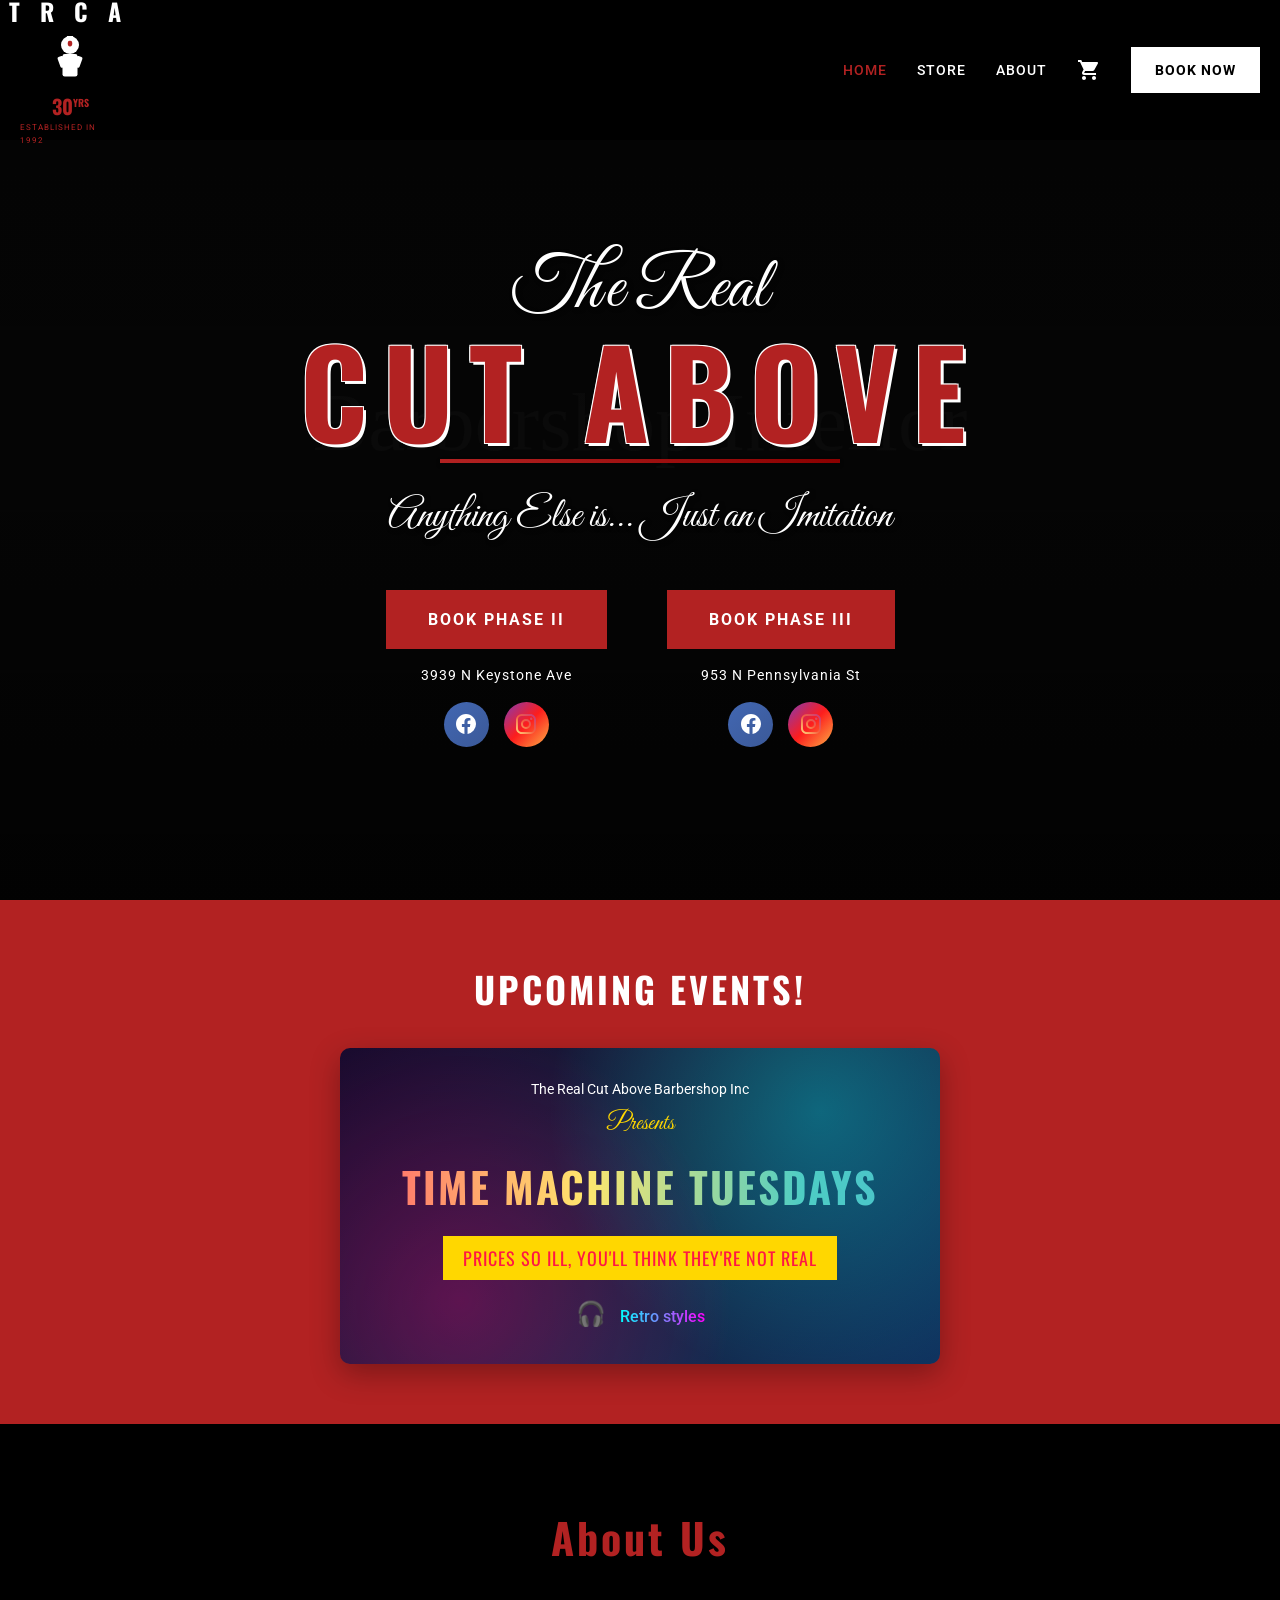
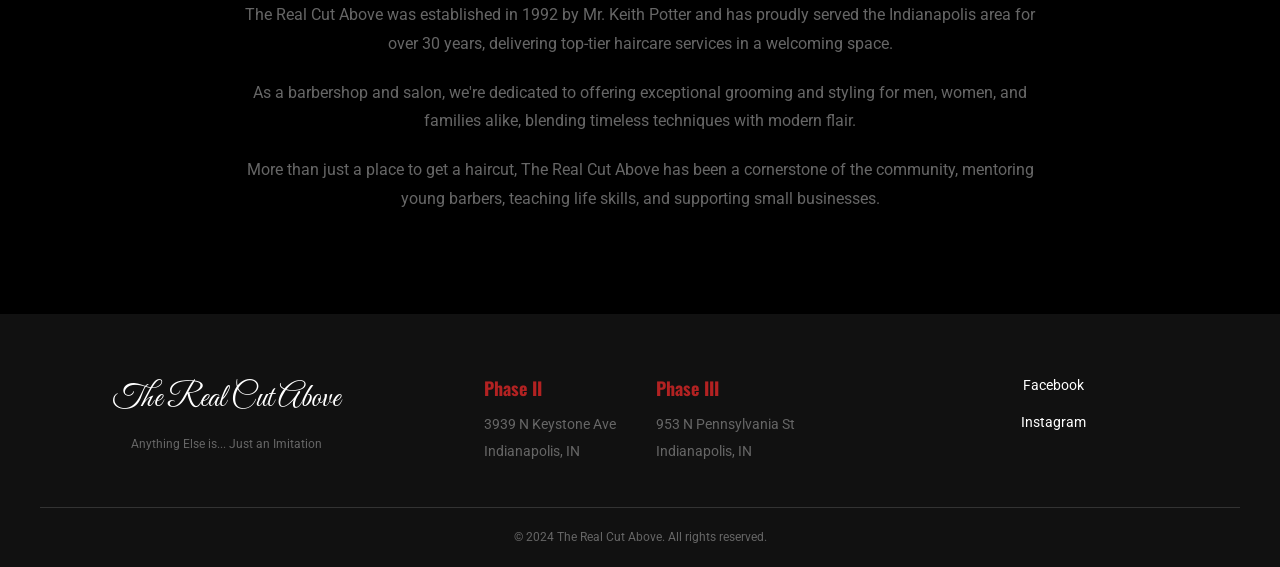
<file: barbershop-website/index.html>
<!DOCTYPE html>
<html lang="en">
<head>
    <meta charset="UTF-8">
    <meta name="viewport" content="width=device-width, initial-scale=1.0">
    <title>The Real Cut Above - Anything Else is Just an Imitation</title>
    <link rel="stylesheet" href="styles.css">
    <link rel="preconnect" href="https://fonts.googleapis.com">
    <link rel="preconnect" href="https://fonts.gstatic.com" crossorigin>
    <link href="https://fonts.googleapis.com/css2?family=Great+Vibes&family=Oswald:wght@400;700&family=Roboto:wght@400;500;700&display=swap" rel="stylesheet">
</head>
<body>
    <!-- Header -->
    <header class="header">
        <div class="header-container">
            <div class="logo">
                <div class="logo-badge">
                    <div class="logo-text">TR<span class="logo-spacer"></span>CA</div>
                    <div class="logo-icon">
                        <svg viewBox="0 0 60 80" class="barber-icon">
                            <circle cx="30" cy="20" r="12" fill="white"/>
                            <rect x="20" y="32" width="20" height="30" rx="3" fill="white"/>
                            <rect x="15" y="35" width="8" height="15" rx="2" fill="white" transform="rotate(-20 19 42)"/>
                            <rect x="37" y="35" width="8" height="15" rx="2" fill="white" transform="rotate(20 41 42)"/>
                            <ellipse cx="30" cy="18" rx="3" ry="4" fill="#B22222"/>
                            <rect x="26" y="8" width="8" height="6" fill="white"/>
                        </svg>
                    </div>
                    <div class="logo-30">30<span class="logo-years">YRS</span></div>
                    <div class="logo-established">Established in 1992</div>
                </div>
            </div>
            <nav class="nav">
                <ul class="nav-links">
                    <li><a href="#" class="active">HOME</a></li>
                    <li><a href="#">STORE</a></li>
                    <li><a href="#">ABOUT</a></li>
                </ul>
                <a href="#" class="cart-icon">
                    <svg viewBox="0 0 24 24" fill="white" width="24" height="24">
                        <path d="M7 18c-1.1 0-1.99.9-1.99 2S5.9 22 7 22s2-.9 2-2-.9-2-2-2zM1 2v2h2l3.6 7.59-1.35 2.45c-.16.28-.25.61-.25.96 0 1.1.9 2 2 2h12v-2H7.42c-.14 0-.25-.11-.25-.25l.03-.12.9-1.63h7.45c.75 0 1.41-.41 1.75-1.03l3.58-6.49c.08-.14.12-.31.12-.48 0-.55-.45-1-1-1H5.21l-.94-2H1zm16 16c-1.1 0-1.99.9-1.99 2s.89 2 1.99 2 2-.9 2-2-.9-2-2-2z"/>
                    </svg>
                </a>
                <a href="#" class="book-now-btn">BOOK NOW</a>
            </nav>
            <button class="mobile-menu-btn">
                <span></span>
                <span></span>
                <span></span>
            </button>
        </div>
    </header>

    <!-- Hero Section -->
    <section class="hero">
        <div class="hero-overlay"></div>
        <div class="hero-content">
            <h2 class="hero-subtitle">The Real</h2>
            <h1 class="hero-title">CUT ABOVE</h1>
            <div class="hero-underline"></div>
            <p class="hero-tagline">Anything Else is... Just an Imitation</p>

            <div class="locations">
                <div class="location">
                    <a href="#" class="book-btn">BOOK PHASE II</a>
                    <p class="address">3939 N Keystone Ave</p>
                    <div class="social-icons">
                        <a href="#" class="social-icon facebook">
                            <svg viewBox="0 0 24 24" fill="white" width="24" height="24">
                                <path d="M12 2.04C6.5 2.04 2 6.53 2 12.06C2 17.06 5.66 21.21 10.44 21.96V14.96H7.9V12.06H10.44V9.85C10.44 7.34 11.93 5.96 14.22 5.96C15.31 5.96 16.45 6.15 16.45 6.15V8.62H15.19C13.95 8.62 13.56 9.39 13.56 10.18V12.06H16.34L15.89 14.96H13.56V21.96A10 10 0 0 0 22 12.06C22 6.53 17.5 2.04 12 2.04Z"/>
                            </svg>
                        </a>
                        <a href="#" class="social-icon instagram">
                            <svg viewBox="0 0 24 24" fill="url(#instagram-gradient)" width="24" height="24">
                                <defs>
                                    <linearGradient id="instagram-gradient" x1="0%" y1="100%" x2="100%" y2="0%">
                                        <stop offset="0%" style="stop-color:#FFDC80"/>
                                        <stop offset="50%" style="stop-color:#F56040"/>
                                        <stop offset="100%" style="stop-color:#C13584"/>
                                    </linearGradient>
                                </defs>
                                <path d="M7.8,2H16.2C19.4,2 22,4.6 22,7.8V16.2A5.8,5.8 0 0,1 16.2,22H7.8C4.6,22 2,19.4 2,16.2V7.8A5.8,5.8 0 0,1 7.8,2M7.6,4A3.6,3.6 0 0,0 4,7.6V16.4C4,18.39 5.61,20 7.6,20H16.4A3.6,3.6 0 0,0 20,16.4V7.6C20,5.61 18.39,4 16.4,4H7.6M17.25,5.5A1.25,1.25 0 0,1 18.5,6.75A1.25,1.25 0 0,1 17.25,8A1.25,1.25 0 0,1 16,6.75A1.25,1.25 0 0,1 17.25,5.5M12,7A5,5 0 0,1 17,12A5,5 0 0,1 12,17A5,5 0 0,1 7,12A5,5 0 0,1 12,7M12,9A3,3 0 0,0 9,12A3,3 0 0,0 12,15A3,3 0 0,0 15,12A3,3 0 0,0 12,9Z"/>
                            </svg>
                        </a>
                    </div>
                </div>
                <div class="location">
                    <a href="#" class="book-btn">BOOK PHASE III</a>
                    <p class="address">953 N Pennsylvania St</p>
                    <div class="social-icons">
                        <a href="#" class="social-icon facebook">
                            <svg viewBox="0 0 24 24" fill="white" width="24" height="24">
                                <path d="M12 2.04C6.5 2.04 2 6.53 2 12.06C2 17.06 5.66 21.21 10.44 21.96V14.96H7.9V12.06H10.44V9.85C10.44 7.34 11.93 5.96 14.22 5.96C15.31 5.96 16.45 6.15 16.45 6.15V8.62H15.19C13.95 8.62 13.56 9.39 13.56 10.18V12.06H16.34L15.89 14.96H13.56V21.96A10 10 0 0 0 22 12.06C22 6.53 17.5 2.04 12 2.04Z"/>
                            </svg>
                        </a>
                        <a href="#" class="social-icon instagram">
                            <svg viewBox="0 0 24 24" fill="url(#instagram-gradient2)" width="24" height="24">
                                <defs>
                                    <linearGradient id="instagram-gradient2" x1="0%" y1="100%" x2="100%" y2="0%">
                                        <stop offset="0%" style="stop-color:#FFDC80"/>
                                        <stop offset="50%" style="stop-color:#F56040"/>
                                        <stop offset="100%" style="stop-color:#C13584"/>
                                    </linearGradient>
                                </defs>
                                <path d="M7.8,2H16.2C19.4,2 22,4.6 22,7.8V16.2A5.8,5.8 0 0,1 16.2,22H7.8C4.6,22 2,19.4 2,16.2V7.8A5.8,5.8 0 0,1 7.8,2M7.6,4A3.6,3.6 0 0,0 4,7.6V16.4C4,18.39 5.61,20 7.6,20H16.4A3.6,3.6 0 0,0 20,16.4V7.6C20,5.61 18.39,4 16.4,4H7.6M17.25,5.5A1.25,1.25 0 0,1 18.5,6.75A1.25,1.25 0 0,1 17.25,8A1.25,1.25 0 0,1 16,6.75A1.25,1.25 0 0,1 17.25,5.5M12,7A5,5 0 0,1 17,12A5,5 0 0,1 12,17A5,5 0 0,1 7,12A5,5 0 0,1 12,7M12,9A3,3 0 0,0 9,12A3,3 0 0,0 12,15A3,3 0 0,0 15,12A3,3 0 0,0 12,9Z"/>
                            </svg>
                        </a>
                    </div>
                </div>
            </div>
        </div>
    </section>

    <!-- Upcoming Events Section -->
    <section class="events">
        <h2 class="events-title">UPCOMING EVENTS!</h2>
        <div class="event-card">
            <div class="event-header">The Real Cut Above Barbershop Inc</div>
            <div class="event-presents">Presents</div>
            <div class="event-name">TIME MACHINE TUESDAYS</div>
            <div class="event-tagline">PRICES SO ILL, YOU'LL THINK THEY'RE NOT REAL</div>
            <div class="event-details">
                <span class="event-icon">&#127911;</span>
                <span class="event-style">Retro styles</span>
            </div>
        </div>
    </section>

    <!-- About Section -->
    <section class="about">
        <div class="about-container">
            <h2 class="section-title">About Us</h2>
            <p class="about-text">
                The Real Cut Above was established in 1992 by Mr. Keith Potter and has proudly served
                the Indianapolis area for over 30 years, delivering top-tier haircare services in a
                welcoming space.
            </p>
            <p class="about-text">
                As a barbershop and salon, we're dedicated to offering exceptional grooming and styling
                for men, women, and families alike, blending timeless techniques with modern flair.
            </p>
            <p class="about-text">
                More than just a place to get a haircut, The Real Cut Above has been a cornerstone of
                the community, mentoring young barbers, teaching life skills, and supporting small businesses.
            </p>
        </div>
    </section>

    <!-- Footer -->
    <footer class="footer">
        <div class="footer-container">
            <div class="footer-logo">
                <span class="footer-brand">The Real Cut Above</span>
                <p class="footer-tagline">Anything Else is... Just an Imitation</p>
            </div>
            <div class="footer-locations">
                <div class="footer-location">
                    <h4>Phase II</h4>
                    <p>3939 N Keystone Ave</p>
                    <p>Indianapolis, IN</p>
                </div>
                <div class="footer-location">
                    <h4>Phase III</h4>
                    <p>953 N Pennsylvania St</p>
                    <p>Indianapolis, IN</p>
                </div>
            </div>
            <div class="footer-social">
                <a href="#" class="footer-social-link">Facebook</a>
                <a href="#" class="footer-social-link">Instagram</a>
            </div>
        </div>
        <div class="footer-bottom">
            <p>&copy; 2024 The Real Cut Above. All rights reserved.</p>
        </div>
    </footer>

    <script>
        // Mobile menu toggle
        const mobileMenuBtn = document.querySelector('.mobile-menu-btn');
        const nav = document.querySelector('.nav');

        mobileMenuBtn.addEventListener('click', () => {
            nav.classList.toggle('active');
            mobileMenuBtn.classList.toggle('active');
        });
    </script>
</body>
</html>
</file>
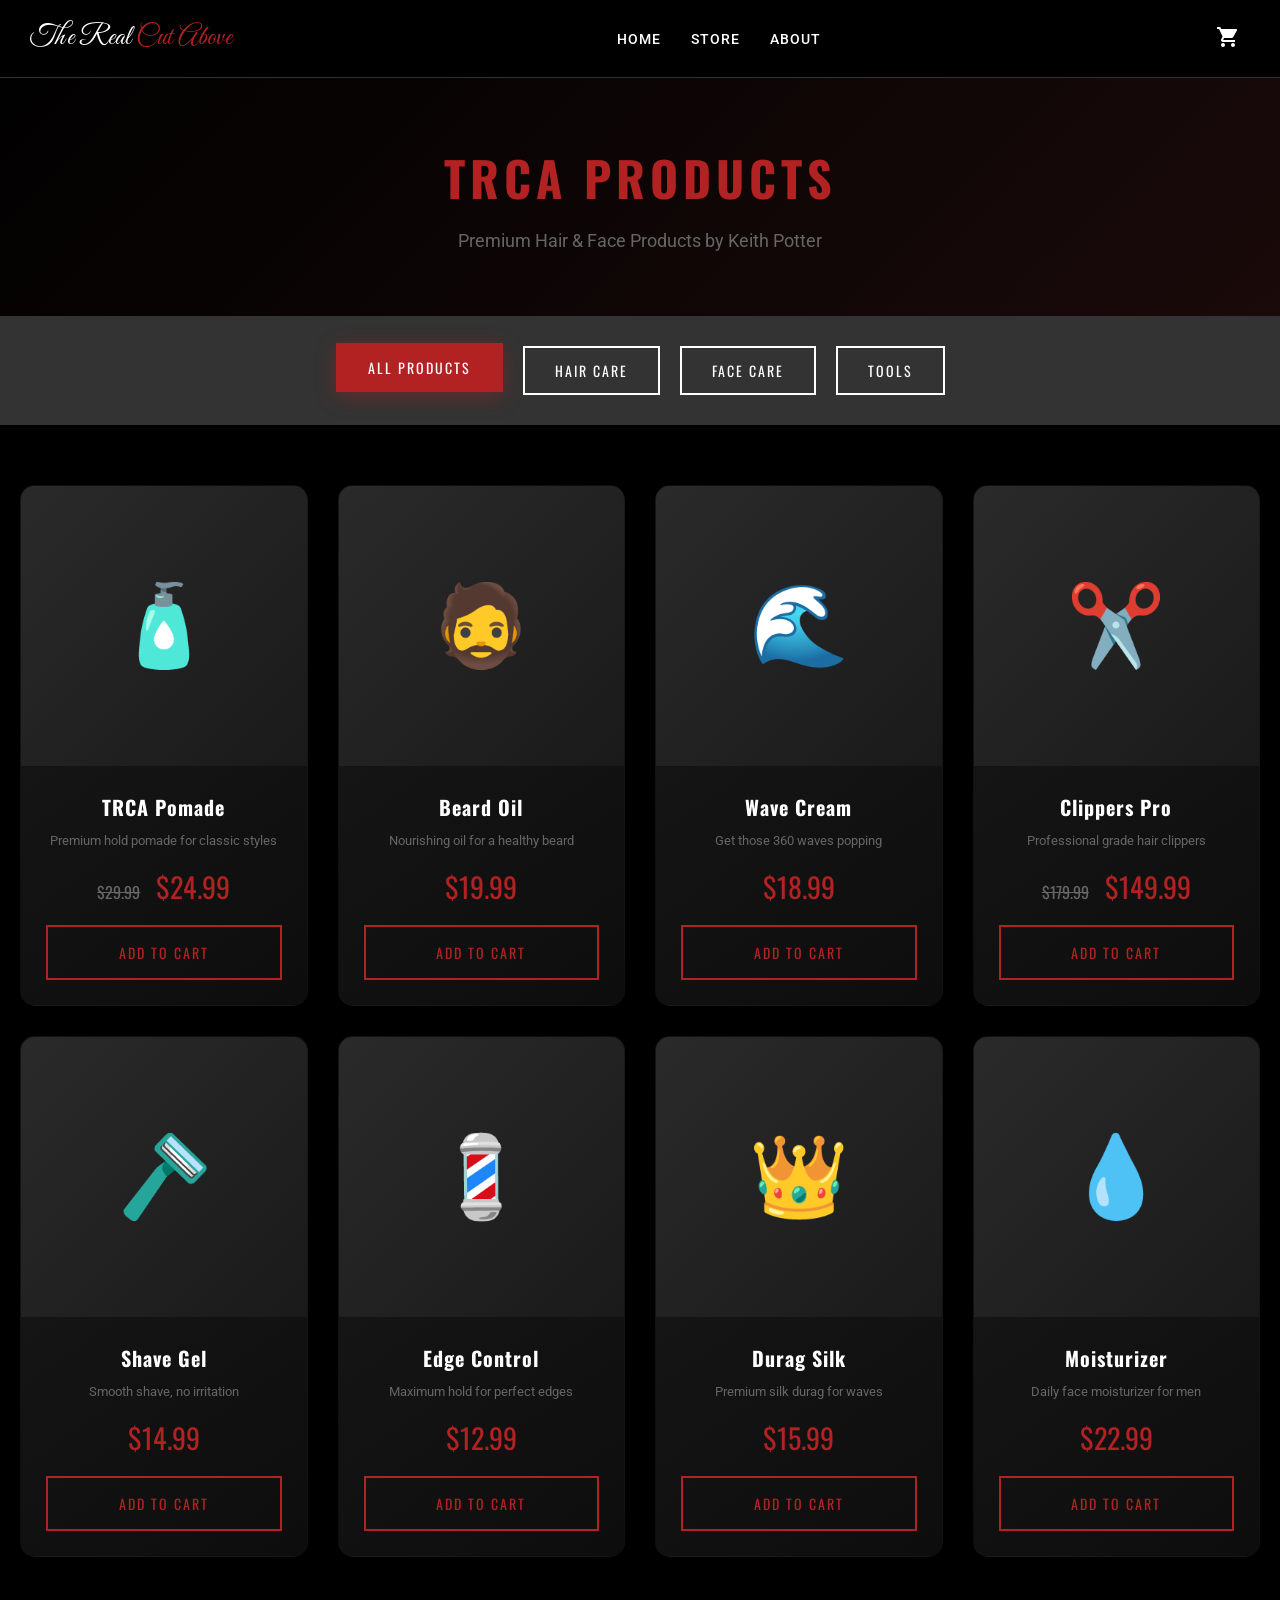
<file: barbershop-website/shop.html>
<!DOCTYPE html>
<html lang="en">
<head>
    <meta charset="UTF-8">
    <meta name="viewport" content="width=device-width, initial-scale=1.0">
    <title>TRCA Products - The Real Cut Above Shop</title>
    <link rel="preconnect" href="https://fonts.googleapis.com">
    <link rel="preconnect" href="https://fonts.gstatic.com" crossorigin>
    <link href="https://fonts.googleapis.com/css2?family=Great+Vibes&family=Oswald:wght@400;700&family=Roboto:wght@400;500;700&display=swap" rel="stylesheet">
    <style>
        * {
            margin: 0;
            padding: 0;
            box-sizing: border-box;
        }

        :root {
            --primary-red: #B22222;
            --dark-red: #8B0000;
            --gold: #D4AF37;
            --black: #000000;
            --white: #FFFFFF;
            --gray: #333333;
            --light-gray: #666666;
        }

        body {
            font-family: 'Roboto', sans-serif;
            background-color: var(--black);
            color: var(--white);
            line-height: 1.6;
            overflow-x: hidden;
        }

        a {
            text-decoration: none;
            color: inherit;
        }

        /* Header */
        .header {
            background-color: var(--black);
            padding: 15px 30px;
            position: fixed;
            top: 0;
            left: 0;
            right: 0;
            z-index: 1000;
            display: flex;
            justify-content: space-between;
            align-items: center;
            border-bottom: 1px solid var(--gray);
        }

        .logo {
            font-family: 'Great Vibes', cursive;
            font-size: 28px;
            color: var(--white);
        }

        .logo span {
            color: var(--primary-red);
        }

        .nav-links {
            display: flex;
            gap: 30px;
            list-style: none;
        }

        .nav-links a {
            font-size: 14px;
            font-weight: 500;
            letter-spacing: 1px;
            transition: color 0.3s;
        }

        .nav-links a:hover {
            color: var(--primary-red);
        }

        .cart-btn {
            position: relative;
            background: none;
            border: none;
            cursor: pointer;
            padding: 10px;
        }

        .cart-btn svg {
            fill: var(--white);
            transition: fill 0.3s;
        }

        .cart-btn:hover svg {
            fill: var(--primary-red);
        }

        .cart-count {
            position: absolute;
            top: 0;
            right: 0;
            background: var(--primary-red);
            color: white;
            font-size: 10px;
            font-weight: bold;
            width: 18px;
            height: 18px;
            border-radius: 50%;
            display: flex;
            align-items: center;
            justify-content: center;
            animation: pulse 0.3s ease;
        }

        @keyframes pulse {
            0% { transform: scale(1); }
            50% { transform: scale(1.3); }
            100% { transform: scale(1); }
        }

        /* Hero Banner */
        .shop-hero {
            padding: 140px 20px 60px;
            text-align: center;
            background: linear-gradient(135deg, var(--black) 0%, #1a0a0a 100%);
        }

        .shop-hero h1 {
            font-family: 'Oswald', sans-serif;
            font-size: 48px;
            color: var(--primary-red);
            letter-spacing: 5px;
            margin-bottom: 10px;
        }

        .shop-hero p {
            font-size: 18px;
            color: var(--light-gray);
        }

        /* Category Tabs */
        .category-tabs {
            display: flex;
            justify-content: center;
            gap: 20px;
            padding: 30px 20px;
            background: var(--gray);
            flex-wrap: wrap;
        }

        .tab-btn {
            padding: 12px 30px;
            background: transparent;
            border: 2px solid var(--white);
            color: var(--white);
            font-family: 'Oswald', sans-serif;
            font-size: 14px;
            letter-spacing: 2px;
            cursor: pointer;
            transition: all 0.3s ease;
        }

        .tab-btn:hover,
        .tab-btn.active {
            background: var(--primary-red);
            border-color: var(--primary-red);
            transform: translateY(-3px);
            box-shadow: 0 5px 20px rgba(178, 34, 34, 0.4);
        }

        /* Products Grid */
        .products-section {
            padding: 60px 20px;
            max-width: 1400px;
            margin: 0 auto;
        }

        .products-grid {
            display: grid;
            grid-template-columns: repeat(auto-fill, minmax(280px, 1fr));
            gap: 30px;
        }

        /* Product Card - The Magic Happens Here */
        .product-card {
            background: linear-gradient(145deg, #1a1a1a, #0d0d0d);
            border-radius: 15px;
            overflow: hidden;
            position: relative;
            cursor: pointer;
            transition: all 0.4s cubic-bezier(0.175, 0.885, 0.32, 1.275);
            border: 1px solid transparent;
        }

        .product-card:hover {
            transform: translateY(-15px) scale(1.03);
            border-color: var(--primary-red);
            box-shadow:
                0 20px 40px rgba(178, 34, 34, 0.3),
                0 0 30px rgba(178, 34, 34, 0.2);
        }

        .product-image {
            position: relative;
            height: 280px;
            background: linear-gradient(135deg, #2a2a2a, #1a1a1a);
            display: flex;
            align-items: center;
            justify-content: center;
            overflow: hidden;
        }

        .product-image::before {
            content: '';
            position: absolute;
            top: 0;
            left: -100%;
            width: 100%;
            height: 100%;
            background: linear-gradient(90deg, transparent, rgba(255,255,255,0.1), transparent);
            transition: left 0.5s;
        }

        .product-card:hover .product-image::before {
            left: 100%;
        }

        .product-icon {
            font-size: 80px;
            transition: transform 0.4s ease;
        }

        .product-card:hover .product-icon {
            transform: scale(1.2) rotate(5deg);
        }

        .product-badge {
            position: absolute;
            top: 15px;
            left: 15px;
            background: var(--gold);
            color: var(--black);
            padding: 5px 12px;
            font-size: 11px;
            font-weight: 700;
            letter-spacing: 1px;
            border-radius: 3px;
            transform: translateX(-150%);
            transition: transform 0.3s ease 0.1s;
        }

        .product-card:hover .product-badge {
            transform: translateX(0);
        }

        .quick-view-btn {
            position: absolute;
            bottom: 20px;
            left: 50%;
            transform: translateX(-50%) translateY(100px);
            background: var(--primary-red);
            color: white;
            border: none;
            padding: 12px 25px;
            font-family: 'Oswald', sans-serif;
            font-size: 12px;
            letter-spacing: 2px;
            cursor: pointer;
            transition: all 0.3s ease;
            opacity: 0;
        }

        .product-card:hover .quick-view-btn {
            transform: translateX(-50%) translateY(0);
            opacity: 1;
        }

        .quick-view-btn:hover {
            background: var(--dark-red);
            transform: translateX(-50%) scale(1.05);
        }

        .product-info {
            padding: 25px;
            text-align: center;
        }

        .product-name {
            font-family: 'Oswald', sans-serif;
            font-size: 20px;
            color: var(--white);
            margin-bottom: 8px;
            letter-spacing: 1px;
        }

        .product-description {
            font-size: 13px;
            color: var(--light-gray);
            margin-bottom: 15px;
            line-height: 1.5;
        }

        .product-price {
            font-family: 'Oswald', sans-serif;
            font-size: 28px;
            color: var(--primary-red);
            margin-bottom: 15px;
        }

        .product-price .original {
            font-size: 16px;
            color: var(--light-gray);
            text-decoration: line-through;
            margin-right: 10px;
        }

        .add-to-cart-btn {
            width: 100%;
            padding: 15px;
            background: transparent;
            border: 2px solid var(--primary-red);
            color: var(--primary-red);
            font-family: 'Oswald', sans-serif;
            font-size: 14px;
            letter-spacing: 2px;
            cursor: pointer;
            transition: all 0.3s ease;
            position: relative;
            overflow: hidden;
        }

        .add-to-cart-btn::before {
            content: '';
            position: absolute;
            top: 0;
            left: -100%;
            width: 100%;
            height: 100%;
            background: var(--primary-red);
            transition: left 0.3s ease;
            z-index: -1;
        }

        .add-to-cart-btn:hover {
            color: var(--white);
        }

        .add-to-cart-btn:hover::before {
            left: 0;
        }

        .add-to-cart-btn.added {
            background: #228B22;
            border-color: #228B22;
            color: white;
        }

        /* Product Modal */
        .modal-overlay {
            position: fixed;
            top: 0;
            left: 0;
            right: 0;
            bottom: 0;
            background: rgba(0, 0, 0, 0.9);
            display: flex;
            align-items: center;
            justify-content: center;
            z-index: 2000;
            opacity: 0;
            visibility: hidden;
            transition: all 0.3s ease;
            padding: 20px;
        }

        .modal-overlay.active {
            opacity: 1;
            visibility: visible;
        }

        .modal-content {
            background: linear-gradient(145deg, #1a1a1a, #0d0d0d);
            border-radius: 20px;
            max-width: 900px;
            width: 100%;
            display: grid;
            grid-template-columns: 1fr 1fr;
            overflow: hidden;
            transform: scale(0.8) translateY(50px);
            transition: transform 0.4s cubic-bezier(0.175, 0.885, 0.32, 1.275);
            border: 2px solid var(--primary-red);
            box-shadow: 0 30px 60px rgba(178, 34, 34, 0.4);
        }

        .modal-overlay.active .modal-content {
            transform: scale(1) translateY(0);
        }

        .modal-image {
            background: linear-gradient(135deg, #2a2a2a, #1a1a1a);
            display: flex;
            align-items: center;
            justify-content: center;
            padding: 40px;
            position: relative;
        }

        .modal-image .product-icon {
            font-size: 150px;
            animation: float 3s ease-in-out infinite;
        }

        @keyframes float {
            0%, 100% { transform: translateY(0); }
            50% { transform: translateY(-20px); }
        }

        .modal-details {
            padding: 40px;
            display: flex;
            flex-direction: column;
            justify-content: center;
        }

        .modal-close {
            position: absolute;
            top: 20px;
            right: 20px;
            background: var(--primary-red);
            border: none;
            color: white;
            width: 40px;
            height: 40px;
            border-radius: 50%;
            font-size: 24px;
            cursor: pointer;
            transition: all 0.3s;
            z-index: 10;
        }

        .modal-close:hover {
            transform: rotate(90deg) scale(1.1);
            background: var(--dark-red);
        }

        .modal-title {
            font-family: 'Oswald', sans-serif;
            font-size: 32px;
            color: var(--white);
            margin-bottom: 15px;
            letter-spacing: 2px;
        }

        .modal-description {
            color: var(--light-gray);
            margin-bottom: 20px;
            line-height: 1.8;
        }

        .modal-features {
            list-style: none;
            margin-bottom: 25px;
        }

        .modal-features li {
            padding: 8px 0;
            color: var(--light-gray);
            display: flex;
            align-items: center;
            gap: 10px;
        }

        .modal-features li::before {
            content: '✓';
            color: var(--primary-red);
            font-weight: bold;
        }

        .modal-price {
            font-family: 'Oswald', sans-serif;
            font-size: 36px;
            color: var(--primary-red);
            margin-bottom: 20px;
        }

        .quantity-selector {
            display: flex;
            align-items: center;
            gap: 15px;
            margin-bottom: 20px;
        }

        .quantity-selector label {
            font-size: 14px;
            color: var(--light-gray);
        }

        .quantity-controls {
            display: flex;
            align-items: center;
            border: 1px solid var(--gray);
        }

        .quantity-controls button {
            background: var(--gray);
            border: none;
            color: white;
            width: 40px;
            height: 40px;
            font-size: 20px;
            cursor: pointer;
            transition: background 0.3s;
        }

        .quantity-controls button:hover {
            background: var(--primary-red);
        }

        .quantity-controls input {
            width: 60px;
            height: 40px;
            text-align: center;
            border: none;
            background: var(--black);
            color: white;
            font-size: 16px;
        }

        .modal-add-btn {
            padding: 18px 40px;
            background: var(--primary-red);
            border: none;
            color: white;
            font-family: 'Oswald', sans-serif;
            font-size: 16px;
            letter-spacing: 3px;
            cursor: pointer;
            transition: all 0.3s;
        }

        .modal-add-btn:hover {
            background: var(--dark-red);
            transform: translateY(-3px);
            box-shadow: 0 10px 30px rgba(178, 34, 34, 0.4);
        }

        /* Cart Sidebar */
        .cart-sidebar {
            position: fixed;
            top: 0;
            right: -400px;
            width: 400px;
            height: 100vh;
            background: linear-gradient(180deg, #1a1a1a, #0d0d0d);
            z-index: 3000;
            transition: right 0.4s cubic-bezier(0.175, 0.885, 0.32, 1.275);
            display: flex;
            flex-direction: column;
            border-left: 2px solid var(--primary-red);
        }

        .cart-sidebar.active {
            right: 0;
        }

        .cart-header {
            padding: 25px;
            border-bottom: 1px solid var(--gray);
            display: flex;
            justify-content: space-between;
            align-items: center;
        }

        .cart-header h3 {
            font-family: 'Oswald', sans-serif;
            font-size: 24px;
            letter-spacing: 2px;
        }

        .cart-close {
            background: none;
            border: none;
            color: white;
            font-size: 28px;
            cursor: pointer;
            transition: color 0.3s;
        }

        .cart-close:hover {
            color: var(--primary-red);
        }

        .cart-items {
            flex: 1;
            overflow-y: auto;
            padding: 20px;
        }

        .cart-item {
            display: flex;
            gap: 15px;
            padding: 15px 0;
            border-bottom: 1px solid var(--gray);
            animation: slideIn 0.3s ease;
        }

        @keyframes slideIn {
            from {
                opacity: 0;
                transform: translateX(50px);
            }
            to {
                opacity: 1;
                transform: translateX(0);
            }
        }

        .cart-item-image {
            width: 60px;
            height: 60px;
            background: var(--gray);
            border-radius: 8px;
            display: flex;
            align-items: center;
            justify-content: center;
            font-size: 30px;
        }

        .cart-item-details {
            flex: 1;
        }

        .cart-item-name {
            font-family: 'Oswald', sans-serif;
            font-size: 14px;
            margin-bottom: 5px;
        }

        .cart-item-price {
            color: var(--primary-red);
            font-weight: bold;
        }

        .cart-item-remove {
            background: none;
            border: none;
            color: var(--light-gray);
            cursor: pointer;
            transition: color 0.3s;
        }

        .cart-item-remove:hover {
            color: var(--primary-red);
        }

        .cart-footer {
            padding: 25px;
            border-top: 1px solid var(--gray);
        }

        .cart-total {
            display: flex;
            justify-content: space-between;
            margin-bottom: 20px;
            font-family: 'Oswald', sans-serif;
            font-size: 20px;
        }

        .cart-total span:last-child {
            color: var(--primary-red);
        }

        .checkout-btn {
            width: 100%;
            padding: 18px;
            background: var(--primary-red);
            border: none;
            color: white;
            font-family: 'Oswald', sans-serif;
            font-size: 16px;
            letter-spacing: 3px;
            cursor: pointer;
            transition: all 0.3s;
        }

        .checkout-btn:hover {
            background: var(--dark-red);
        }

        .cart-empty {
            text-align: center;
            padding: 60px 20px;
            color: var(--light-gray);
        }

        .cart-empty svg {
            width: 80px;
            height: 80px;
            fill: var(--gray);
            margin-bottom: 20px;
        }

        /* Overlay for cart */
        .page-overlay {
            position: fixed;
            top: 0;
            left: 0;
            right: 0;
            bottom: 0;
            background: rgba(0,0,0,0.7);
            z-index: 2500;
            opacity: 0;
            visibility: hidden;
            transition: all 0.3s;
        }

        .page-overlay.active {
            opacity: 1;
            visibility: visible;
        }

        /* Toast Notification */
        .toast {
            position: fixed;
            bottom: 30px;
            left: 50%;
            transform: translateX(-50%) translateY(100px);
            background: var(--primary-red);
            color: white;
            padding: 15px 30px;
            border-radius: 50px;
            font-family: 'Oswald', sans-serif;
            letter-spacing: 1px;
            z-index: 4000;
            opacity: 0;
            transition: all 0.4s cubic-bezier(0.175, 0.885, 0.32, 1.275);
            box-shadow: 0 10px 30px rgba(178, 34, 34, 0.5);
        }

        .toast.show {
            opacity: 1;
            transform: translateX(-50%) translateY(0);
        }

        /* Responsive */
        @media (max-width: 768px) {
            .modal-content {
                grid-template-columns: 1fr;
                max-height: 90vh;
                overflow-y: auto;
            }

            .modal-image {
                padding: 30px;
            }

            .modal-image .product-icon {
                font-size: 100px;
            }

            .cart-sidebar {
                width: 100%;
                right: -100%;
            }

            .nav-links {
                display: none;
            }
        }
    </style>
</head>
<body>
    <!-- Header -->
    <header class="header">
        <a href="index.html" class="logo">The Real <span>Cut Above</span></a>
        <nav>
            <ul class="nav-links">
                <li><a href="index.html">HOME</a></li>
                <li><a href="shop.html">STORE</a></li>
                <li><a href="#">ABOUT</a></li>
            </ul>
        </nav>
        <button class="cart-btn" onclick="toggleCart()">
            <svg width="24" height="24" viewBox="0 0 24 24">
                <path d="M7 18c-1.1 0-1.99.9-1.99 2S5.9 22 7 22s2-.9 2-2-.9-2-2-2zM1 2v2h2l3.6 7.59-1.35 2.45c-.16.28-.25.61-.25.96 0 1.1.9 2 2 2h12v-2H7.42c-.14 0-.25-.11-.25-.25l.03-.12.9-1.63h7.45c.75 0 1.41-.41 1.75-1.03l3.58-6.49c.08-.14.12-.31.12-.48 0-.55-.45-1-1-1H5.21l-.94-2H1zm16 16c-1.1 0-1.99.9-1.99 2s.89 2 1.99 2 2-.9 2-2-.9-2-2-2z"/>
            </svg>
            <span class="cart-count" id="cartCount" style="display: none;">0</span>
        </button>
    </header>

    <!-- Shop Hero -->
    <section class="shop-hero">
        <h1>TRCA PRODUCTS</h1>
        <p>Premium Hair & Face Products by Keith Potter</p>
    </section>

    <!-- Category Tabs -->
    <div class="category-tabs">
        <button class="tab-btn active" data-category="all">ALL PRODUCTS</button>
        <button class="tab-btn" data-category="hair">HAIR CARE</button>
        <button class="tab-btn" data-category="face">FACE CARE</button>
        <button class="tab-btn" data-category="tools">TOOLS</button>
    </div>

    <!-- Products Grid -->
    <section class="products-section">
        <div class="products-grid" id="productsGrid">
            <!-- Products will be injected by JavaScript -->
        </div>
    </section>

    <!-- Product Modal -->
    <div class="modal-overlay" id="productModal">
        <button class="modal-close" onclick="closeModal()">&times;</button>
        <div class="modal-content">
            <div class="modal-image">
                <span class="product-icon" id="modalIcon">🧴</span>
            </div>
            <div class="modal-details">
                <h2 class="modal-title" id="modalTitle">Product Name</h2>
                <p class="modal-description" id="modalDescription">Product description goes here.</p>
                <ul class="modal-features" id="modalFeatures">
                    <li>Feature 1</li>
                    <li>Feature 2</li>
                </ul>
                <div class="modal-price" id="modalPrice">$24.99</div>
                <div class="quantity-selector">
                    <label>Quantity:</label>
                    <div class="quantity-controls">
                        <button onclick="changeQuantity(-1)">-</button>
                        <input type="number" id="modalQuantity" value="1" min="1" max="10">
                        <button onclick="changeQuantity(1)">+</button>
                    </div>
                </div>
                <button class="modal-add-btn" onclick="addToCartFromModal()">ADD TO CART</button>
            </div>
        </div>
    </div>

    <!-- Cart Sidebar -->
    <div class="page-overlay" id="pageOverlay" onclick="toggleCart()"></div>
    <div class="cart-sidebar" id="cartSidebar">
        <div class="cart-header">
            <h3>YOUR CART</h3>
            <button class="cart-close" onclick="toggleCart()">&times;</button>
        </div>
        <div class="cart-items" id="cartItems">
            <div class="cart-empty">
                <svg viewBox="0 0 24 24">
                    <path d="M7 18c-1.1 0-1.99.9-1.99 2S5.9 22 7 22s2-.9 2-2-.9-2-2-2zM1 2v2h2l3.6 7.59-1.35 2.45c-.16.28-.25.61-.25.96 0 1.1.9 2 2 2h12v-2H7.42c-.14 0-.25-.11-.25-.25l.03-.12.9-1.63h7.45c.75 0 1.41-.41 1.75-1.03l3.58-6.49c.08-.14.12-.31.12-.48 0-.55-.45-1-1-1H5.21l-.94-2H1zm16 16c-1.1 0-1.99.9-1.99 2s.89 2 1.99 2 2-.9 2-2-.9-2-2-2z"/>
                </svg>
                <p>Your cart is empty</p>
            </div>
        </div>
        <div class="cart-footer">
            <div class="cart-total">
                <span>Total:</span>
                <span id="cartTotal">$0.00</span>
            </div>
            <button class="checkout-btn">CHECKOUT</button>
        </div>
    </div>

    <!-- Toast Notification -->
    <div class="toast" id="toast">Added to cart!</div>

    <script>
        // Product Data
        const products = [
            {
                id: 1,
                name: "TRCA Pomade",
                description: "Premium hold pomade for classic styles",
                price: 24.99,
                originalPrice: 29.99,
                category: "hair",
                icon: "🧴",
                badge: "BESTSELLER",
                features: ["Strong hold all day", "Water-based formula", "Easy to wash out", "Natural shine finish"]
            },
            {
                id: 2,
                name: "Beard Oil",
                description: "Nourishing oil for a healthy beard",
                price: 19.99,
                category: "face",
                icon: "🧔",
                badge: "NEW",
                features: ["100% natural oils", "Reduces itching", "Promotes growth", "Fresh scent"]
            },
            {
                id: 3,
                name: "Wave Cream",
                description: "Get those 360 waves popping",
                price: 18.99,
                category: "hair",
                icon: "🌊",
                badge: null,
                features: ["Deep wave definition", "Moisturizing formula", "Long-lasting hold", "No flaking"]
            },
            {
                id: 4,
                name: "Clippers Pro",
                description: "Professional grade hair clippers",
                price: 149.99,
                originalPrice: 179.99,
                category: "tools",
                icon: "✂️",
                badge: "SALE",
                features: ["Precision blades", "Cordless operation", "4-hour battery", "Multiple guards included"]
            },
            {
                id: 5,
                name: "Shave Gel",
                description: "Smooth shave, no irritation",
                price: 14.99,
                category: "face",
                icon: "🪒",
                badge: null,
                features: ["Sensitive skin formula", "Moisturizing agents", "Clean fresh scent", "No razor burn"]
            },
            {
                id: 6,
                name: "Edge Control",
                description: "Maximum hold for perfect edges",
                price: 12.99,
                category: "hair",
                icon: "💈",
                badge: "POPULAR",
                features: ["24-hour hold", "No white residue", "Humidity resistant", "Adds shine"]
            },
            {
                id: 7,
                name: "Durag Silk",
                description: "Premium silk durag for waves",
                price: 15.99,
                category: "tools",
                icon: "👑",
                badge: null,
                features: ["100% silk material", "Comfortable fit", "Preserves waves", "Multiple colors"]
            },
            {
                id: 8,
                name: "Moisturizer",
                description: "Daily face moisturizer for men",
                price: 22.99,
                category: "face",
                icon: "💧",
                badge: null,
                features: ["SPF 15 protection", "Non-greasy formula", "All skin types", "Vitamin E enriched"]
            }
        ];

        let cart = [];
        let currentProduct = null;

        // Render Products
        function renderProducts(category = 'all') {
            const grid = document.getElementById('productsGrid');
            const filtered = category === 'all' ? products : products.filter(p => p.category === category);

            grid.innerHTML = filtered.map(product => `
                <div class="product-card" onclick="openModal(${product.id})">
                    <div class="product-image">
                        ${product.badge ? `<span class="product-badge">${product.badge}</span>` : ''}
                        <span class="product-icon">${product.icon}</span>
                        <button class="quick-view-btn" onclick="event.stopPropagation(); openModal(${product.id})">QUICK VIEW</button>
                    </div>
                    <div class="product-info">
                        <h3 class="product-name">${product.name}</h3>
                        <p class="product-description">${product.description}</p>
                        <div class="product-price">
                            ${product.originalPrice ? `<span class="original">$${product.originalPrice.toFixed(2)}</span>` : ''}
                            $${product.price.toFixed(2)}
                        </div>
                        <button class="add-to-cart-btn" onclick="event.stopPropagation(); addToCart(${product.id}, this)">ADD TO CART</button>
                    </div>
                </div>
            `).join('');
        }

        // Category Tabs
        document.querySelectorAll('.tab-btn').forEach(btn => {
            btn.addEventListener('click', () => {
                document.querySelectorAll('.tab-btn').forEach(b => b.classList.remove('active'));
                btn.classList.add('active');
                renderProducts(btn.dataset.category);
            });
        });

        // Modal Functions
        function openModal(productId) {
            currentProduct = products.find(p => p.id === productId);
            if (!currentProduct) return;

            document.getElementById('modalIcon').textContent = currentProduct.icon;
            document.getElementById('modalTitle').textContent = currentProduct.name;
            document.getElementById('modalDescription').textContent = currentProduct.description;
            document.getElementById('modalPrice').textContent = `$${currentProduct.price.toFixed(2)}`;
            document.getElementById('modalQuantity').value = 1;

            const featuresHtml = currentProduct.features.map(f => `<li>${f}</li>`).join('');
            document.getElementById('modalFeatures').innerHTML = featuresHtml;

            document.getElementById('productModal').classList.add('active');
            document.body.style.overflow = 'hidden';
        }

        function closeModal() {
            document.getElementById('productModal').classList.remove('active');
            document.body.style.overflow = '';
        }

        function changeQuantity(delta) {
            const input = document.getElementById('modalQuantity');
            let value = parseInt(input.value) + delta;
            if (value < 1) value = 1;
            if (value > 10) value = 10;
            input.value = value;
        }

        // Cart Functions
        function addToCart(productId, button) {
            const product = products.find(p => p.id === productId);
            if (!product) return;

            const existingItem = cart.find(item => item.id === productId);
            if (existingItem) {
                existingItem.quantity++;
            } else {
                cart.push({ ...product, quantity: 1 });
            }

            updateCartUI();
            showToast(`${product.name} added to cart!`);

            if (button) {
                button.textContent = 'ADDED!';
                button.classList.add('added');
                setTimeout(() => {
                    button.textContent = 'ADD TO CART';
                    button.classList.remove('added');
                }, 1500);
            }
        }

        function addToCartFromModal() {
            if (!currentProduct) return;
            const quantity = parseInt(document.getElementById('modalQuantity').value);

            const existingItem = cart.find(item => item.id === currentProduct.id);
            if (existingItem) {
                existingItem.quantity += quantity;
            } else {
                cart.push({ ...currentProduct, quantity });
            }

            updateCartUI();
            showToast(`${currentProduct.name} added to cart!`);
            closeModal();
        }

        function removeFromCart(productId) {
            cart = cart.filter(item => item.id !== productId);
            updateCartUI();
        }

        function updateCartUI() {
            const cartCount = document.getElementById('cartCount');
            const cartItems = document.getElementById('cartItems');
            const cartTotal = document.getElementById('cartTotal');

            const totalItems = cart.reduce((sum, item) => sum + item.quantity, 0);
            const totalPrice = cart.reduce((sum, item) => sum + (item.price * item.quantity), 0);

            if (totalItems > 0) {
                cartCount.style.display = 'flex';
                cartCount.textContent = totalItems;

                cartItems.innerHTML = cart.map(item => `
                    <div class="cart-item">
                        <div class="cart-item-image">${item.icon}</div>
                        <div class="cart-item-details">
                            <div class="cart-item-name">${item.name} x${item.quantity}</div>
                            <div class="cart-item-price">$${(item.price * item.quantity).toFixed(2)}</div>
                        </div>
                        <button class="cart-item-remove" onclick="removeFromCart(${item.id})">✕</button>
                    </div>
                `).join('');
            } else {
                cartCount.style.display = 'none';
                cartItems.innerHTML = `
                    <div class="cart-empty">
                        <svg viewBox="0 0 24 24">
                            <path d="M7 18c-1.1 0-1.99.9-1.99 2S5.9 22 7 22s2-.9 2-2-.9-2-2-2zM1 2v2h2l3.6 7.59-1.35 2.45c-.16.28-.25.61-.25.96 0 1.1.9 2 2 2h12v-2H7.42c-.14 0-.25-.11-.25-.25l.03-.12.9-1.63h7.45c.75 0 1.41-.41 1.75-1.03l3.58-6.49c.08-.14.12-.31.12-.48 0-.55-.45-1-1-1H5.21l-.94-2H1zm16 16c-1.1 0-1.99.9-1.99 2s.89 2 1.99 2 2-.9 2-2-.9-2-2-2z"/>
                        </svg>
                        <p>Your cart is empty</p>
                    </div>
                `;
            }

            cartTotal.textContent = `$${totalPrice.toFixed(2)}`;
        }

        function toggleCart() {
            document.getElementById('cartSidebar').classList.toggle('active');
            document.getElementById('pageOverlay').classList.toggle('active');
        }

        function showToast(message) {
            const toast = document.getElementById('toast');
            toast.textContent = message;
            toast.classList.add('show');
            setTimeout(() => toast.classList.remove('show'), 2500);
        }

        // Close modal on escape key
        document.addEventListener('keydown', (e) => {
            if (e.key === 'Escape') {
                closeModal();
                if (document.getElementById('cartSidebar').classList.contains('active')) {
                    toggleCart();
                }
            }
        });

        // Initialize
        renderProducts();
    </script>
</body>
</html>
</file>
<file: barbershop-website/styles.css>
/* CSS Reset and Base Styles */
* {
    margin: 0;
    padding: 0;
    box-sizing: border-box;
}

:root {
    --primary-red: #B22222;
    --dark-red: #8B0000;
    --black: #000000;
    --white: #FFFFFF;
    --gray: #333333;
    --light-gray: #666666;
}

body {
    font-family: 'Roboto', sans-serif;
    background-color: var(--black);
    color: var(--white);
    line-height: 1.6;
}

a {
    text-decoration: none;
    color: inherit;
}

ul {
    list-style: none;
}

/* Header Styles */
.header {
    background-color: var(--black);
    padding: 10px 20px;
    position: fixed;
    top: 0;
    left: 0;
    right: 0;
    z-index: 1000;
}

.header-container {
    max-width: 1400px;
    margin: 0 auto;
    display: flex;
    justify-content: space-between;
    align-items: center;
}

/* Logo Styles */
.logo {
    display: flex;
    align-items: center;
}

.logo-badge {
    position: relative;
    width: 100px;
    height: 120px;
    display: flex;
    flex-direction: column;
    align-items: center;
    justify-content: center;
}

.logo-text {
    font-family: 'Oswald', sans-serif;
    font-size: 24px;
    font-weight: 700;
    color: var(--white);
    letter-spacing: 20px;
    text-indent: 10px;
}

.logo-icon {
    width: 50px;
    height: 60px;
}

.barber-icon {
    width: 100%;
    height: 100%;
}

.logo-30 {
    font-family: 'Oswald', sans-serif;
    font-size: 20px;
    font-weight: 700;
    color: var(--primary-red);
}

.logo-years {
    font-size: 10px;
    vertical-align: super;
}

.logo-established {
    font-size: 8px;
    color: var(--primary-red);
    text-transform: uppercase;
    letter-spacing: 1px;
}

/* Navigation Styles */
.nav {
    display: flex;
    align-items: center;
    gap: 30px;
}

.nav-links {
    display: flex;
    gap: 30px;
}

.nav-links a {
    font-family: 'Roboto', sans-serif;
    font-size: 14px;
    font-weight: 500;
    color: var(--white);
    transition: color 0.3s ease;
    letter-spacing: 1px;
}

.nav-links a:hover,
.nav-links a.active {
    color: var(--primary-red);
}

.cart-icon {
    display: flex;
    align-items: center;
    transition: opacity 0.3s ease;
}

.cart-icon:hover {
    opacity: 0.8;
}

.book-now-btn {
    background-color: var(--white);
    color: var(--black);
    padding: 12px 24px;
    font-family: 'Roboto', sans-serif;
    font-size: 14px;
    font-weight: 700;
    letter-spacing: 1px;
    transition: all 0.3s ease;
}

.book-now-btn:hover {
    background-color: var(--primary-red);
    color: var(--white);
}

/* Mobile Menu Button */
.mobile-menu-btn {
    display: none;
    flex-direction: column;
    gap: 5px;
    background: none;
    border: none;
    cursor: pointer;
    padding: 5px;
}

.mobile-menu-btn span {
    display: block;
    width: 25px;
    height: 3px;
    background-color: var(--white);
    transition: all 0.3s ease;
}

/* Hero Section */
.hero {
    position: relative;
    min-height: 100vh;
    display: flex;
    align-items: center;
    justify-content: center;
    background: linear-gradient(rgba(0,0,0,0.6), rgba(0,0,0,0.6)),
                url('data:image/svg+xml,<svg xmlns="http://www.w3.org/2000/svg" viewBox="0 0 1920 1080"><rect fill="%23111" width="1920" height="1080"/><text x="960" y="540" text-anchor="middle" fill="%23222" font-size="100">Barbershop Interior</text></svg>');
    background-size: cover;
    background-position: center;
    background-attachment: fixed;
    padding-top: 80px;
}

.hero-overlay {
    position: absolute;
    top: 0;
    left: 0;
    right: 0;
    bottom: 0;
    background: linear-gradient(
        to bottom,
        rgba(0,0,0,0.5) 0%,
        rgba(0,0,0,0.3) 50%,
        rgba(0,0,0,0.7) 100%
    );
}

.hero-content {
    position: relative;
    z-index: 1;
    text-align: center;
    padding: 20px;
    max-width: 900px;
}

.hero-subtitle {
    font-family: 'Great Vibes', cursive;
    font-size: 72px;
    font-weight: 400;
    color: var(--white);
    margin-bottom: -20px;
    text-shadow: 2px 2px 4px rgba(0,0,0,0.5);
}

.hero-title {
    font-family: 'Oswald', sans-serif;
    font-size: 120px;
    font-weight: 700;
    color: var(--primary-red);
    text-transform: uppercase;
    letter-spacing: 15px;
    text-shadow:
        3px 3px 0 var(--white),
        -1px -1px 0 var(--white),
        1px -1px 0 var(--white),
        -1px 1px 0 var(--white),
        4px 4px 0 rgba(0,0,0,0.3);
    line-height: 1;
    margin-bottom: 10px;
}

.hero-underline {
    width: 400px;
    height: 4px;
    background: linear-gradient(90deg, var(--primary-red), var(--dark-red));
    margin: 0 auto 20px;
    box-shadow: 0 2px 4px rgba(0,0,0,0.3);
}

.hero-tagline {
    font-family: 'Great Vibes', cursive;
    font-size: 42px;
    color: var(--white);
    margin-bottom: 40px;
    text-shadow: 2px 2px 4px rgba(0,0,0,0.5);
}

/* Location Buttons */
.locations {
    display: flex;
    justify-content: center;
    gap: 60px;
    flex-wrap: wrap;
}

.location {
    text-align: center;
}

.book-btn {
    display: inline-block;
    background-color: var(--primary-red);
    color: var(--white);
    padding: 15px 40px;
    font-family: 'Roboto', sans-serif;
    font-size: 16px;
    font-weight: 700;
    letter-spacing: 2px;
    transition: all 0.3s ease;
    border: 2px solid var(--primary-red);
}

.book-btn:hover {
    background-color: transparent;
    border-color: var(--white);
}

.address {
    font-family: 'Roboto', sans-serif;
    font-size: 14px;
    color: var(--white);
    margin: 15px 0;
    letter-spacing: 1px;
}

/* Social Icons */
.social-icons {
    display: flex;
    justify-content: center;
    gap: 15px;
}

.social-icon {
    display: flex;
    align-items: center;
    justify-content: center;
    width: 45px;
    height: 45px;
    border-radius: 50%;
    transition: transform 0.3s ease;
}

.social-icon:hover {
    transform: scale(1.1);
}

.social-icon.facebook {
    background: linear-gradient(135deg, #4267B2, #3b5998);
}

.social-icon.instagram {
    background: linear-gradient(135deg, #833AB4, #FD1D1D, #FCAF45);
}

.social-icon svg {
    width: 24px;
    height: 24px;
}

/* Events Section */
.events {
    background-color: var(--primary-red);
    padding: 60px 20px;
    text-align: center;
}

.events-title {
    font-family: 'Oswald', sans-serif;
    font-size: 36px;
    font-weight: 700;
    color: var(--white);
    margin-bottom: 30px;
    letter-spacing: 3px;
}

.event-card {
    max-width: 600px;
    margin: 0 auto;
    background: linear-gradient(135deg, #1a0a2e, #16213e, #0f3460);
    border-radius: 10px;
    padding: 30px;
    box-shadow: 0 10px 30px rgba(0,0,0,0.3);
    overflow: hidden;
    position: relative;
}

.event-card::before {
    content: '';
    position: absolute;
    top: 0;
    left: 0;
    right: 0;
    bottom: 0;
    background:
        radial-gradient(circle at 20% 80%, rgba(255,0,128,0.3) 0%, transparent 50%),
        radial-gradient(circle at 80% 20%, rgba(0,255,255,0.3) 0%, transparent 50%);
    pointer-events: none;
}

.event-header {
    font-family: 'Roboto', sans-serif;
    font-size: 14px;
    color: var(--white);
    margin-bottom: 5px;
    position: relative;
}

.event-presents {
    font-family: 'Great Vibes', cursive;
    font-size: 24px;
    color: #FFD700;
    margin-bottom: 10px;
    position: relative;
}

.event-name {
    font-family: 'Oswald', sans-serif;
    font-size: 42px;
    font-weight: 700;
    background: linear-gradient(90deg, #FF6B6B, #FFE66D, #4ECDC4, #45B7D1, #96CEB4, #FF6B6B);
    background-size: 200% auto;
    -webkit-background-clip: text;
    -webkit-text-fill-color: transparent;
    background-clip: text;
    animation: gradient-shift 3s linear infinite;
    margin-bottom: 15px;
    position: relative;
    text-transform: uppercase;
    letter-spacing: 2px;
}

@keyframes gradient-shift {
    0% { background-position: 0% center; }
    100% { background-position: 200% center; }
}

.event-tagline {
    font-family: 'Oswald', sans-serif;
    font-size: 18px;
    color: #FF1744;
    background-color: #FFD700;
    padding: 8px 20px;
    display: inline-block;
    margin-bottom: 15px;
    letter-spacing: 1px;
    position: relative;
}

.event-details {
    font-family: 'Roboto', sans-serif;
    font-size: 16px;
    color: var(--white);
    position: relative;
}

.event-icon {
    font-size: 24px;
    margin-right: 10px;
}

.event-style {
    background: linear-gradient(90deg, #00FFFF, #FF00FF);
    -webkit-background-clip: text;
    -webkit-text-fill-color: transparent;
    background-clip: text;
    font-weight: 500;
}

/* About Section */
.about {
    background-color: var(--black);
    padding: 80px 20px;
}

.about-container {
    max-width: 800px;
    margin: 0 auto;
    text-align: center;
}

.section-title {
    font-family: 'Oswald', sans-serif;
    font-size: 42px;
    font-weight: 700;
    color: var(--primary-red);
    margin-bottom: 30px;
    letter-spacing: 3px;
}

.about-text {
    font-family: 'Roboto', sans-serif;
    font-size: 16px;
    color: var(--light-gray);
    margin-bottom: 20px;
    line-height: 1.8;
}

/* Footer */
.footer {
    background-color: #111;
    padding: 60px 20px 20px;
}

.footer-container {
    max-width: 1200px;
    margin: 0 auto;
    display: grid;
    grid-template-columns: repeat(3, 1fr);
    gap: 40px;
    padding-bottom: 40px;
    border-bottom: 1px solid var(--gray);
}

.footer-logo {
    text-align: center;
}

.footer-brand {
    font-family: 'Great Vibes', cursive;
    font-size: 32px;
    color: var(--white);
}

.footer-tagline {
    font-family: 'Roboto', sans-serif;
    font-size: 12px;
    color: var(--light-gray);
    margin-top: 10px;
}

.footer-locations {
    display: flex;
    justify-content: center;
    gap: 40px;
}

.footer-location h4 {
    font-family: 'Oswald', sans-serif;
    font-size: 18px;
    color: var(--primary-red);
    margin-bottom: 10px;
}

.footer-location p {
    font-family: 'Roboto', sans-serif;
    font-size: 14px;
    color: var(--light-gray);
    margin-bottom: 5px;
}

.footer-social {
    display: flex;
    flex-direction: column;
    align-items: center;
    gap: 15px;
}

.footer-social-link {
    font-family: 'Roboto', sans-serif;
    font-size: 14px;
    color: var(--white);
    transition: color 0.3s ease;
}

.footer-social-link:hover {
    color: var(--primary-red);
}

.footer-bottom {
    text-align: center;
    padding-top: 20px;
}

.footer-bottom p {
    font-family: 'Roboto', sans-serif;
    font-size: 12px;
    color: var(--light-gray);
}

/* Responsive Styles */
@media (max-width: 1024px) {
    .hero-title {
        font-size: 80px;
        letter-spacing: 10px;
    }

    .hero-subtitle {
        font-size: 56px;
    }

    .hero-tagline {
        font-size: 32px;
    }

    .hero-underline {
        width: 300px;
    }
}

@media (max-width: 768px) {
    .nav {
        position: fixed;
        top: 80px;
        left: 0;
        right: 0;
        background-color: var(--black);
        flex-direction: column;
        padding: 20px;
        transform: translateY(-150%);
        transition: transform 0.3s ease;
        gap: 20px;
    }

    .nav.active {
        transform: translateY(0);
    }

    .nav-links {
        flex-direction: column;
        align-items: center;
        gap: 20px;
    }

    .mobile-menu-btn {
        display: flex;
    }

    .mobile-menu-btn.active span:nth-child(1) {
        transform: rotate(45deg) translate(5px, 5px);
    }

    .mobile-menu-btn.active span:nth-child(2) {
        opacity: 0;
    }

    .mobile-menu-btn.active span:nth-child(3) {
        transform: rotate(-45deg) translate(7px, -6px);
    }

    .hero-title {
        font-size: 48px;
        letter-spacing: 5px;
    }

    .hero-subtitle {
        font-size: 40px;
    }

    .hero-tagline {
        font-size: 24px;
    }

    .hero-underline {
        width: 200px;
    }

    .locations {
        flex-direction: column;
        gap: 40px;
    }

    .event-name {
        font-size: 28px;
    }

    .footer-container {
        grid-template-columns: 1fr;
        text-align: center;
    }

    .footer-locations {
        flex-direction: column;
        gap: 20px;
    }
}

@media (max-width: 480px) {
    .hero-title {
        font-size: 36px;
        letter-spacing: 3px;
    }

    .hero-subtitle {
        font-size: 32px;
    }

    .hero-tagline {
        font-size: 20px;
    }

    .book-btn {
        padding: 12px 30px;
        font-size: 14px;
    }

    .events-title {
        font-size: 28px;
    }

    .event-name {
        font-size: 22px;
    }

    .event-tagline {
        font-size: 14px;
    }
}
</file>
